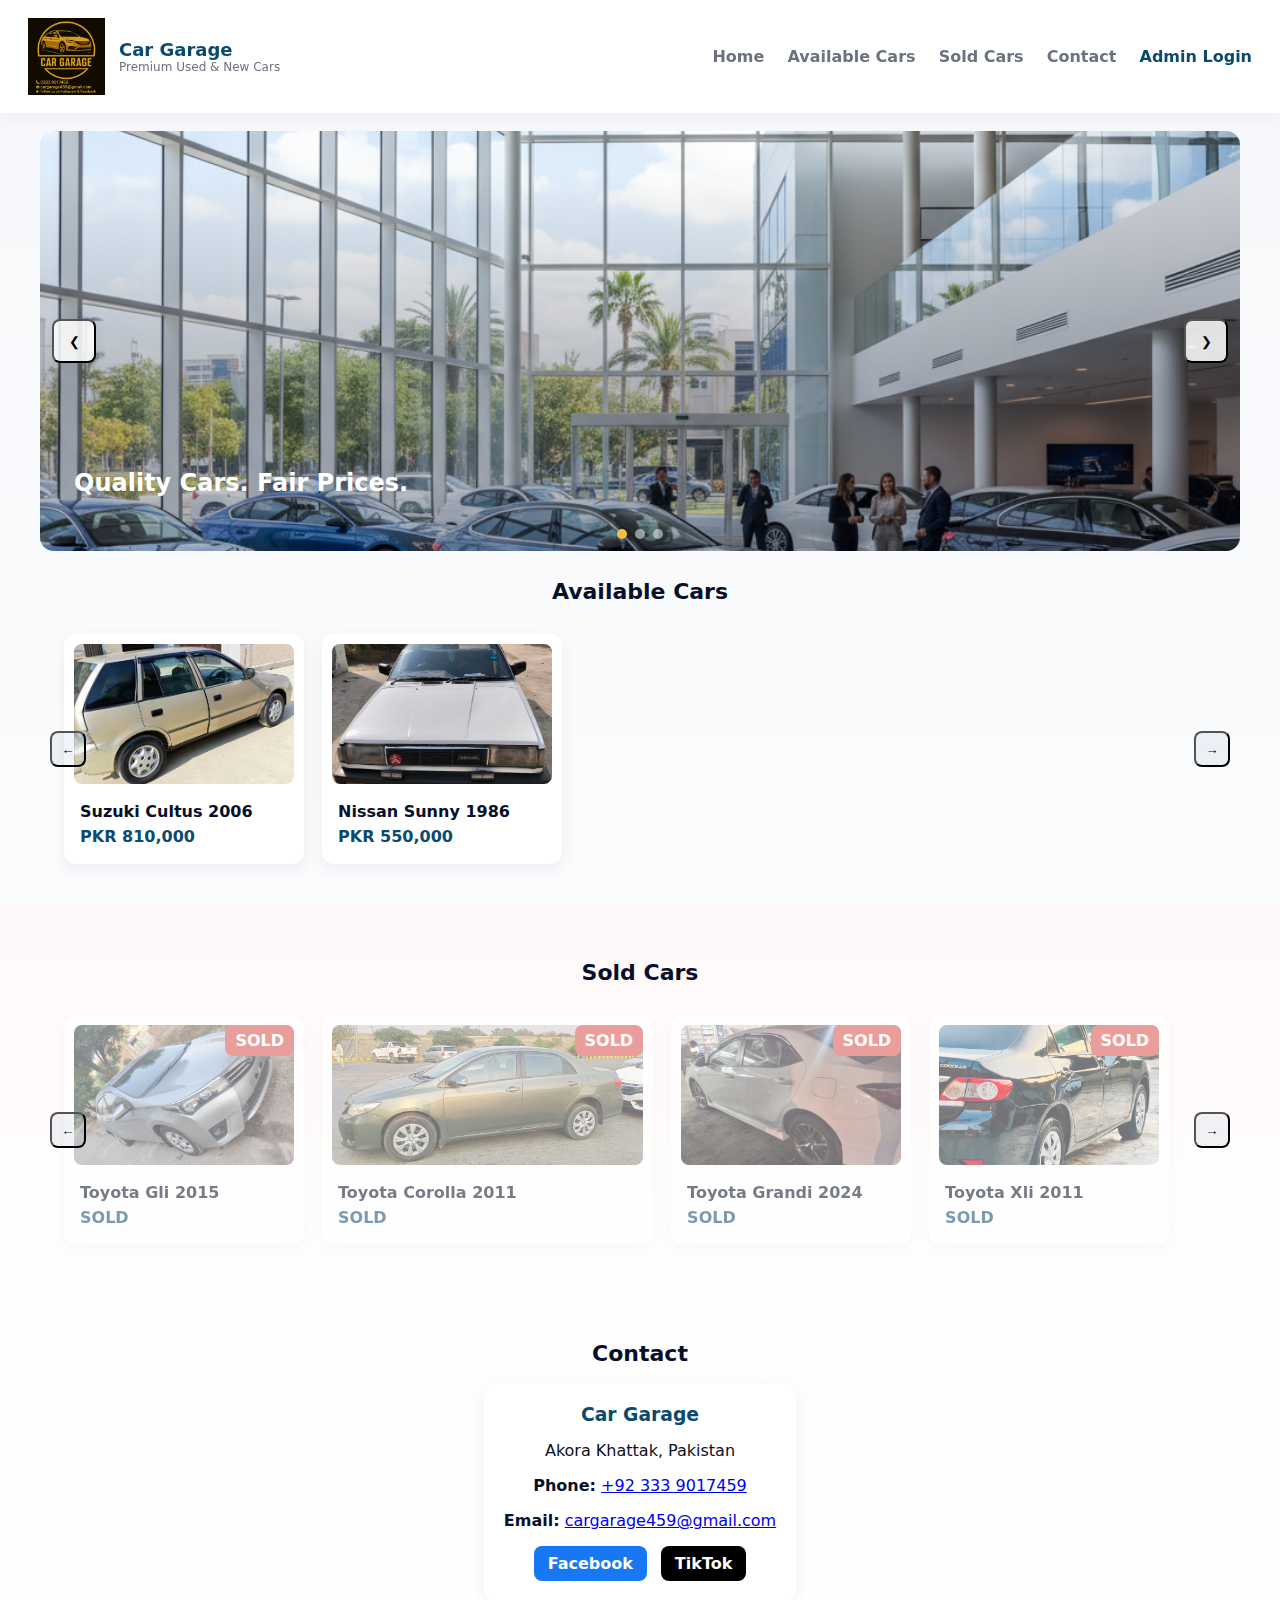
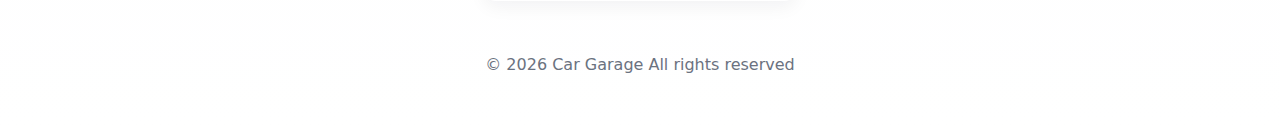
<file: index.html>
<!Doctype html>
<html lang="en">

<head>
    <meta charset="utf-8" />
    <meta name="viewport" content="width=device-width,initial-scale=1" />
    <title>Car Garage — Premium Car Deals</title>
    <style>
        .modal-back {
            position: fixed;
            inset: 0;
            background: rgba(0, 0, 0, 0.55);
            display: none;
            align-items: center;
            justify-content: center;
            z-index: 80
        }
        
        .modal {
            background: var(--card);
            border-radius: 12px;
            max-width: 900px;
            width: 92%;
            display: flex;
            gap: 18px;
            overflow: hidden;
            position: relative;
        }
        /* New styles for Admin/Login Modal */
        
        .login-modal {
            display: none;
            position: fixed;
            inset: 0;
            background: rgba(0, 0, 0, 0.6);
            backdrop-filter: blur(4px);
            justify-content: center;
            align-items: center;
            z-index: 2000;
        }
        
        .login-content {
            background: white;
            padding: 30px;
            width: 90%;
            max-width: 400px;
            /* Increased max-width for better form layout */
            border-radius: 12px;
            text-align: center;
            box-shadow: 0 10px 25px rgba(0, 0, 0, 0.2);
            position: relative;
            /* Added for close button positioning */
        }
        /* Style for the close button 'x' */
        
        .login-content .close {
            position: absolute;
            right: 15px;
            top: 10px;
            color: #aaa;
            font-size: 28px;
            font-weight: bold;
            cursor: pointer;
        }
        
        .login-content .close:hover,
        .login-content .close:focus {
            color: #333;
            text-decoration: none;
        }
        
        .login-content input[type="text"],
        .login-content input[type="password"] {
            width: 100%;
            padding: 10px;
            margin: 10px 0 20px 0;
            border: 1px solid #ccc;
            border-radius: 8px;
            box-sizing: border-box;
        }
        /* Styling for file inputs */
        
        .login-content input[type="file"] {
            display: block;
            width: 100%;
            padding: 8px;
            margin: 5px 0 10px 0;
            border: 1px solid #ddd;
            border-radius: 8px;
            box-sizing: border-box;
            background: #f9f9f9;
        }
        
        .login-content textarea {
            width: 100%;
            padding: 10px;
            margin: 10px 0;
            border: 1px solid #ccc;
            border-radius: 8px;
            box-sizing: border-box;
        }
        
        .login-content label {
            display: block;
            margin-top: 10px;
            font-weight: 600;
            font-size: 14px;
            color: var(--accent);
            text-align: left;
        }
        
        .login-content button {
            background: var(--accent);
            color: white;
            border: none;
            padding: 10px 20px;
            border-radius: 8px;
            cursor: pointer;
            font-weight: 700;
            transition: background 0.2s;
        }
        
        .login-content button:hover {
            background: #093c5c;
        }
        
        .editor-actions {
            margin-top: 10px;
            display: flex;
            justify-content: center;
            gap: 10px;
        }
        
        .editor-actions .btn {
            padding: 8px 12px;
            font-size: 14px;
            margin-top: 0;
        }
        
        .car-card.editor-mode {
            position: relative;
        }
        
        .car-card .sold-btn {
            position: absolute;
            top: 10px;
            left: 10px;
            background: #d9534f;
            color: white;
            padding: 6px 10px;
            border-radius: 8px;
            font-weight: 700;
            cursor: pointer;
            z-index: 5;
            transition: background 0.2s;
            pointer-events: auto;
            /* Allow clicks */
        }
        
        .car-card .sold-btn:hover {
            background: #c9302c;
        }
        /* Editor Modal Actions (Delete/Edit) */
        
        .modal-editor-actions {
            margin-top: 20px;
            padding-top: 15px;
            border-top: 1px solid #eee;
            display: flex;
            justify-content: space-between;
            gap: 10px;
        }
        
        .modal-editor-actions .btn-danger {
            background: #d9534f;
        }
        
        .modal-editor-actions .btn-danger:hover {
            background: #c9302c;
        }
        /* End New styles for Admin/Login Modal */
        /* Existing Styles... (rest of your CSS) */
        
         :root {
            --accent: #0b4a6f;
            --accent-2: #f5c041;
            --bg: #f6f8fb;
            --card: #ffffff;
            --muted: #6b7280;
            --radius: 12px;
            --glass: rgba(11, 74, 111, 0.06);
            font-family: Inter, system-ui, -apple-system, "Segoe UI", Roboto, "Helvetica Neue", Arial;
        }
        
        * {
            box-sizing: border-box
        }
        
        body {
            margin: 0;
            background: linear-gradient(180deg, #f6f8fb 0%, #ffffff 100%);
            color: #07102a;
            -webkit-font-smoothing: antialiased;
            -moz-osx-smoothing: grayscale
        }
        
        header {
            display: flex;
            align-items: center;
            justify-content: space-between;
            padding: 18px 28px;
            background: var(--card);
            box-shadow: 0 6px 18px rgba(9, 20, 34, 0.04);
            position: sticky;
            top: 0;
            z-index: 50
        }
        
        .brand {
            display: flex;
            align-items: center;
            gap: 14px
        }
        
        .logo {
            width: 52px;
            height: 52px;
            border-radius: 10px;
            background: linear-gradient(135deg, var(--accent), #163b5a);
            display: flex;
            align-items: center;
            justify-content: center;
            color: white;
            font-weight: 700;
            font-size: 18px
        }
        
        header h1 {
            margin: 0;
            font-size: 18px;
            color: var(--accent)
        }
        
        nav a {
            margin-left: 18px;
            text-decoration: none;
            color: var(--muted);
            font-weight: 600
        }
        
        nav a:hover {
            color: var(--accent)
        }
        
        .slider-wrap {
            position: relative;
            overflow: hidden;
            max-height: 420px;
            border-radius: 14px;
            margin: 18px auto;
            max-width: 1200px
        }
        
        .slides {
            display: flex;
            transition: transform .7s ease;
            height: 420px
        }
        
        .slide {
            min-width: 100%;
            height: 420px;
            position: relative
        }
        
        .slide img {
            width: 100%;
            height: 100%;
            object-fit: cover;
            display: block
        }
        
        .slide-overlay {
            position: absolute;
            left: 0;
            top: 0;
            width: 100%;
            height: 100%;
            background: linear-gradient(180deg, rgba(2, 6, 23, 0.0) 10%, rgba(2, 6, 23, 0.25) 60%);
            display: flex;
            flex-direction: column;
            justify-content: flex-end;
            padding: 34px;
            color: white
        }
        
        .slider-controls {
            position: absolute;
            left: 50%;
            transform: translateX(-50%);
            bottom: 12px;
            display: flex;
            gap: 8px
        }
        
        .dot {
            width: 10px;
            height: 10px;
            border-radius: 50%;
            background: rgba(255, 255, 255, 0.5);
            cursor: pointer
        }
        
        .dot.active {
            background: var(--accent-2);
            box-shadow: 0 2px 8px rgba(0, 0, 0, 0.2)
        }
        
        .arrow {
            position: absolute;
            top: 50%;
            transform: translateY(-50%);
            width: 44px;
            height: 44px;
            border-radius: 8px;
            background: rgba(255, 255, 255, 0.85);
            display: flex;
            align-items: center;
            justify-content: center;
            cursor: pointer;
            box-shadow: 0 4px 14px rgba(9, 20, 34, 0.08)
        }
        
        .arrow.left {
            left: 12px
        }
        
        .arrow.right {
            right: 12px
        }
        
        .arrow svg {
            width: 20px;
            height: 20px;
            color: var(--accent)
        }
        
        .container {
            max-width: 1200px;
            margin: 28px auto;
            padding: 0 18px
        }
        
        h2.section-title {
            font-size: 22px;
            color: #07102a;
            margin: 8px 0 18px;
            text-align: center
        }
        
        .row-wrap {
            position: relative
        }
        
        .car-row {
            display: flex;
            gap: 18px;
            overflow-x: auto;
            padding: 12px 6px;
            scroll-behavior: smooth
        }
        
        .car-card {
            min-width: 240px;
            background: var(--card);
            border-radius: 12px;
            box-shadow: 0 6px 18px rgba(11, 20, 34, 0.06);
            flex-shrink: 0;
            padding: 10px;
            cursor: pointer;
            transition: transform .18s
        }
        
        .car-card:hover {
            transform: translateY(-6px)
        }
        
        .car-card img {
            width: 100%;
            height: 140px;
            object-fit: cover;
            border-radius: 8px
        }
        
        .car-card .meta {
            padding: 8px 6px
        }
        
        .car-card .name {
            font-weight: 700;
            color: #07102a;
            margin: 6px 0
        }
        
        .car-card .price {
            color: var(--accent);
            font-weight: 800
        }
        
        .scroll-btn {
            position: absolute;
            top: 50%;
            transform: translateY(-50%);
            width: 36px;
            height: 36px;
            border-radius: 8px;
            background: var(--glass);
            display: flex;
            align-items: center;
            justify-content: center;
            cursor: pointer;
            z-index: 20
        }
        
        .scroll-btn.left {
            left: -8px
        }
        
        .scroll-btn.right {
            right: -8px
        }
        
        .sold {
            opacity: 0.55;
            position: relative
        }
        
        .sold::after {
            content: "SOLD";
            position: absolute;
            top: 10px;
            right: 10px;
            background: #d9534f;
            color: white;
            padding: 6px 10px;
            border-radius: 8px;
            font-weight: 700;
            opacity: 1;
            /* Ensure text is visible */
        }
        
        .modal .left {
            flex: 1;
            position: relative;
        }
        /* Gallery inside modal */
        
        .gallery {
            position: relative;
            width: 100%;
            height: 100%;
            overflow: hidden;
        }
        
        .gallery img {
            width: 100%;
            height: 100%;
            object-fit: cover;
            display: none;
        }
        
        .gallery img.active {
            display: block;
        }
        
        .g-arrow {
            position: absolute;
            top: 50%;
            transform: translateY(-50%);
            background: rgba(255, 255, 255, 0.8);
            border: none;
            font-size: 22px;
            cursor: pointer;
            padding: 6px 10px;
            border-radius: 6px;
            z-index: 10;
        }
        
        .g-arrow.left {
            left: 8px;
        }
        
        .g-arrow.right {
            right: 8px;
        }
        
        .modal .right {
            flex: 1;
            padding: 22px
        }
        
        .modal .right h3 {
            margin: 0 0 8px
        }
        
        .modal .specs {
            color: var(--muted);
            line-height: 1.6
        }
        
        .btn {
            display: inline-block;
            padding: 10px 14px;
            border-radius: 10px;
            background: var(--accent);
            color: white;
            text-decoration: none;
            font-weight: 700;
            margin-top: 12px;
            cursor: pointer;
        }
        
        .btn.wh {
            background: #25D366;
            color: white
        }
        
        .btn.wh:hover,
        .btn:hover {
            opacity: 0.9;
        }
        
        .btn.wh:active,
        .btn:active {
            opacity: 0.7;
        }
        
        .btn.wh {
            background: #25D366;
            color: white
        }
        
        .close-x {
            position: absolute;
            right: 12px;
            top: 8px;
            background: transparent;
            border: none;
            font-size: 20px;
            cursor: pointer;
            color: #333
        }
        
        footer {
            padding: 26px;
            text-align: center;
            color: var(--muted);
            margin-top: 28px
        }
        
        @media (max-width:880px) {
            .modal {
                flex-direction: column
            }
            .slides {
                height: 260px
            }
            .slide {
                height: 260px
            }
            .slider-wrap {
                height: 260px
            }
            .car-card img {
                height: 120px
            }
        }
    </style>
</head>

<body>

    <header>
        <div class="brand">
            <img src="./garage logo.png" alt="logo" width="77" height="77">

            <div>
                <h1>Car Garage</h1>
                <div style="font-size:12px;color:var(--muted)">Premium Used & New Cars</div>
            </div>
        </div>

        <nav>
            <a href="#top-slider">Home</a>
            <a href="#available">Available Cars</a>
            <a href="#sold">Sold Cars</a>
            <a href="#contact">Contact</a>
            <a href="#" id="adminLink" onclick="toggleAdminPanel(event)" style="color:var(--accent); font-weight:700;">Admin Login</a>
        </nav>
    </header>

    <div class="slider-wrap" id="top-slider">
        <div class="slides" id="slides">
            <div class="slide"><img src="./pic1.png" alt="">
                <div class="slide-overlay">
                    <h2>Quality Cars. Fair Prices.</h2>
                </div>
            </div>
            <div class="slide"><img src="./pic 5.png" alt="">
                <div class="slide-overlay">
                    <h2>Drive Home Today</h2>
                </div>
            </div>
            <div class="slide"><img src="./pic2.png" alt="">
                <div class="slide-overlay">
                    <h2>Trade-ins Welcome</h2>
                </div>
            </div>
        </div>
        <button class="arrow left" id="slidePrev" aria-label="previous slide">❮</button>
        <button class="arrow right" id="slideNext" aria-label="next slide">❯</button>
        <div class="slider-controls" id="dots">
            <div class="dot active" data-index="0"></div>
            <div class="dot" data-index="1"></div>
            <div class="dot" data-index="2"></div>
        </div>
    </div>

    <div class="container" id="available">
        <h2 class="section-title">Available Cars</h2>

        <div id="editorActions" class="editor-actions" style="display:none;">
            <a href="#" class="btn" style="background:#5cb85c;" onclick="openAddVehicleModal()">+ Add New Vehicle</a>
        </div>

        <div class="row-wrap">
            <button class="scroll-btn left" onclick="scrollRow('rowAvailable', -300)">&larr;</button>
            <div class="car-row" id="rowAvailable">
            </div>
            <button class="scroll-btn right" onclick="scrollRow('rowAvailable', 300)">&rarr;</button>
        </div>
    </div>

    <div style="background:linear-gradient(180deg,#fff8f9,#fff);padding:28px 0;" id="sold">
        <div class="container">
            <h2 class="section-title">Sold Cars</h2>
            <div class="row-wrap">
                <button class="scroll-btn left" onclick="scrollRow('rowSold', -300)">&larr;</button>
                <div class="car-row" id="rowSold">
                </div>
                <button class="scroll-btn right" onclick="scrollRow('rowSold', 300)">&rarr;</button>
            </div>
        </div>
    </div>

    <div class="container" id="contact">
        <h2 class="section-title">Contact</h2>
        <div style="display:flex; flex-wrap:wrap; gap:20px; justify-content:center; width:100%;">
            <div style="background:var(--card); padding:20px; border-radius:12px; box-shadow:0 6px 18px rgba(11,20,34,0.05); text-align:center; min-width:260px;">
                <h3 style="margin:0; color:var(--accent);">Car Garage</h3>
                <p>Akora Khattak, Pakistan</p>
                <p><strong>Phone:</strong> <a href="tel:+923339017459">+92 333 9017459</a></p>
                <p><strong>Email:</strong> <a href="mailto:cargarage459@gmail.com">cargarage459@gmail.com</a></p>

                <div style="margin-top:14px; display:flex; justify-content:center; gap:14px;">
                    <a href="https://www.facebook.com/share/1A1eVnpDtU/" target="_blank" style="background:#1877F2; color:white; padding:8px 14px; border-radius:8px; text-decoration:none; font-weight:600;">
                        Facebook
                    </a>
                    <a href="https://www.tiktok.com/@caraddicted809" target="_blank" style="background:#000; color:white; padding:8px 14px; border-radius:8px; text-decoration:none; font-weight:600;">
                        TikTok
                    </a>
                </div>
            </div>
        </div>


        <footer>© <span id="year"></span> Car Garage All rights reserved</footer>

        <div class="modal-back" id="modalBack">
            <div class="modal" role="dialog" aria-modal="true">
                <button class="close-x" onclick="closeModal()">✕</button>
                <div class="left">
                    <div id="modalGallery" class="gallery"></div>
                    <button id="galleryPrev" class="g-arrow left">❮</button>
                    <button id="galleryNext" class="g-arrow right">❯</button>
                </div>
                <div class="right" id="modalRight">
                    <h3 id="modalName">Car Name</h3>
                    <div id="modalPrice" style="font-weight:800;color:var(--accent)"></div>
                    <p id="modalDesc" style="color:var(--muted)"></p>
                    <ul id="modalSpecs" style="color:var(--muted)"></ul>
                    <a id="whBtn" class="btn wh" href="#" target="_blank">WhatsApp</a>
                    <a id="callBtn" class="btn" href="#" style="background:var(--accent-2);color:#07102a">Call</a>

                    <div id="modalEditorActions" class="modal-editor-actions" style="display:none;">
                        <div style="font-weight:700; color:var(--muted); font-size:14px;">Editor Options:</div>
                        <a id="editBtn" class="btn" onclick="" style="background:#f0ad4e; color:#07102a; margin-top:0;">Edit Vehicle</a>
                        <a id="deleteBtn" class="btn btn-danger" style="margin-top:0;">Delete Vehicle</a>
                    </div>
                </div>
            </div>
        </div>

        <div class="login-modal" id="loginModal">
            <div class="login-content" style="max-width:350px;">
                <div style="text-align:center; margin-bottom:15px;">
                    <img src="./garage logo.png" alt="logo" width="60" height="60" style="border-radius:10px;">
                </div>
                <span class="close" onclick="document.getElementById('loginModal').style.display='none'">&times;</span>
                <h3 style="color:var(--accent); margin-top:0;">Editor Login</h3>
                <input type="password" id="editorPassword" placeholder="Enter Editor Password">
                <button onclick="checkLogin()">Login</button>
                <p id="loginMessage" style="color:red; font-size:12px;"></p>
            </div>
        </div>

        <div class="login-modal" id="addVehicleModal">
            <div class="login-content" style="max-width:400px; text-align:left;">
                <span class="close" onclick="document.getElementById('addVehicleModal').style.display='none'">&times;</span>
                <h3 style="color:var(--accent); margin-top:0; text-align:center;" id="modalTitle">Add New Vehicle</h3>

                <input type="hidden" id="editCarId" value="">

                <label>Name (e.g., Suzuki Cultus 2006):</label>
                <input type="text" id="addName" placeholder="Car Name">
                <label>Price (e.g., PKR 810,000):</label>
                <input type="text" id="addPrice" placeholder="Price">

                <label>Main Image (Select 1 File - leave blank to keep existing):</label>
                <input type="file" id="addMainImgFile" accept="image/*" onchange="updateFileNameStatus('addMainImgFile', 'mainImgStatus')">
                <p id="mainImgStatus" style="font-size:12px; color:var(--muted); margin-top:-10px; text-align:left;">No file selected.</p>

                <label>Additional Gallery Images (Select Multiple Files - leave blank to keep existing):</label>
                <input type="file" id="addGalleryImgsFiles" multiple accept="image/*" onchange="updateFileNameStatus('addGalleryImgsFiles', 'galleryImgStatus')">
                <p id="galleryImgStatus" style="font-size:12px; color:var(--muted); margin-top:-10px; text-align:left;">
                    No files selected.</p>

                <label>Description:</label>
                <textarea id="addDesc" placeholder="Full Description" rows="3"></textarea>
                <label>Specs (comma separated, e.g., Engine: 1000cc, Condition: Good):</label>
                <input type="text" id="addSpecs" placeholder="Spec 1, Spec 2">

                <button onclick="queueFileProcessing()" style="width:100%; margin-top:20px;" id="submitButton">Add
                    Vehicle</button>
                <p id="uploadMessage" style="color:red; font-size:12px; text-align:center;"></p>
            </div>
        </div>


        <script>
            // --- API BASE URL ---
            const API_BASE = 'http://localhost:3000/api';

            // --- DEFAULT VEHICLE DATA (fallback) ---
            const DEFAULT_CAR_DATA = [
                // NOTE: All 'mainImg' and 'imgs' paths are relative (e.g., './cul11.jpeg') or Base64 strings.
                {
                    id: 1,
                    name: 'Suzuki Cultus 2006',
                    price: 'PKR 810,000',
                    mainImg: './cul11.jpeg',
                    imgs: ['./cul1.jpeg', './cul2.jpeg', './cul3.jpeg', './cul4.jpeg', './cul5.jpeg', './cul6.jpeg', './cul7.jpeg', './cul8.jpeg', './cul9.jpeg', './cul10.jpeg', './cul11.jpeg', './cul12.jpeg', './cul13.jpeg'],
                    desc: 'Genuine interior, accident-free,tires ok,outer Roof Genioun,machanically ok,Registered:Mansehra.',
                    specs: ['Engine: 1000cc', 'Condition: Very Good'],
                    sold: false
                }, {
                    id: 2,
                    name: 'Nissan Sunny 1986',
                    price: 'PKR 550,000',
                    mainImg: './nis8.jpeg',
                    imgs: ['./nis1.jpeg', './nis2.jpeg', './nis3.jpeg', './nis4.jpeg', './nis5.jpeg', './nis6.jpeg', './nis7.jpeg', './nis8.jpeg', './nis9.jpeg', './nis10.jpeg', './nis11.jpeg'],
                    desc: 'Japan Import, ideal city car,Good Condition,Interior genioun,Exterior 70-75% genioun, Mechanically ok.',
                    specs: ['Engine: 1300cc', 'Registered:1994', 'Condition: Excellent, Home Used'],
                    sold: false
                },
                // Pre-Sold Cars
                {
                    id: 3,
                    name: 'Toyota Gli 2015',
                    price: 'SOLD',
                    mainImg: './gli2015.jpg',
                    imgs: ['./gli2015.jpg'],
                    desc: 'Sold vehicle.',
                    specs: [],
                    sold: true
                }, {
                    id: 4,
                    name: 'Toyota Corolla 2011',
                    price: 'SOLD',
                    mainImg: './gli 2011.jpg',
                    imgs: ['./gli 2011.jpg'],
                    desc: 'Sold vehicle.',
                    specs: [],
                    sold: true
                }, {
                    id: 5,
                    name: 'Toyota Grandi 2024',
                    price: 'SOLD',
                    mainImg: './grandi 2024.jpg',
                    imgs: ['./grandi 2024.jpg'],
                    desc: 'Sold vehicle.',
                    specs: [],
                    sold: true
                }, {
                    id: 6,
                    name: 'Toyota Xli 2011',
                    price: 'SOLD',
                    price: 'SOLD',
                    mainImg: './xli2011.jpg',
                    imgs: ['./xli2011.jpg'],
                    desc: 'Sold vehicle.',
                    specs: [],
                    sold: true
                }
            ];

            // Load data from API or use default
            let carData = [];

            async function loadCarData() {
                try {
                    const response = await fetch(`${API_BASE}/cars`);
                    if (!response.ok) throw new Error('Failed to load cars');
                    carData = await response.json();
                    renderCars();
                } catch (error) {
                    console.error('Error loading cars:', error);
                    // Fallback to default data
                    carData = DEFAULT_CAR_DATA;
                    renderCars();
                }
            }

            async function saveCarData() {
                // Note: Individual API calls now handle saving
                // This function is kept for compatibility
                console.log('Data synced with server');
            }

            // Load data on page load
            document.addEventListener('DOMContentLoaded', () => {
                loadCarData();
                updateEditorView();
            });

            // --- ADMIN LOGIC ---
            const EDITOR_PASSWORD = "aitsam123";
            let isEditor = localStorage.getItem('isEditor') === 'true';

            function updateEditorView() {
                const adminLink = document.getElementById('adminLink');
                const editorActions = document.getElementById('editorActions');

                adminLink.innerText = isEditor ? "Logout" : "Admin Login";
                adminLink.style.color = isEditor ? 'red' : 'var(--accent)';

                editorActions.style.display = isEditor ? 'flex' : 'none';

                renderCars();
            }

            function toggleAdminPanel(e) {
                e.preventDefault();
                if (isEditor) {
                    isEditor = false;
                    localStorage.setItem('isEditor', 'false');
                    updateEditorView();
                    alert("Logged out successfully.");
                } else {
                    document.getElementById('loginModal').style.display = 'flex';
                }
            }

            function checkLogin() {
                const passwordInput = document.getElementById('editorPassword');
                const message = document.getElementById('loginMessage');
                if (passwordInput.value === EDITOR_PASSWORD) {
                    isEditor = true;
                    localStorage.setItem('isEditor', 'true');
                    document.getElementById('loginModal').style.display = 'none';
                    passwordInput.value = '';
                    message.innerText = '';
                    updateEditorView();
                    alert("Login successful! Editor mode enabled.");
                } else {
                    message.innerText = "Invalid password. Try again.";
                }
            }

            // --- EDITOR ACTIONS ---

            async function markAsSold(id) {
                if (!isEditor) return alert("Error: You must be logged in as an editor to perform this action.");

                const car = carData.find(c => c.id == id);
                if (!car) return;

                if (confirm(`Are you sure you want to mark ${car.name} as SOLD?`)) {
                    try {
                        const response = await fetch(`${API_BASE}/cars/${id}/sold`, {
                            method: 'PATCH',
                            headers: {
                                'Content-Type': 'application/json'
                            }
                        });

                        if (!response.ok) throw new Error('Failed to mark as sold');

                        // Update local data
                        const carIndex = carData.findIndex(c => c.id == id);
                        carData[carIndex].sold = true;
                        carData[carIndex].price = 'SOLD';

                        renderCars();
                        alert(`${car.name} marked as SOLD!`);
                    } catch (error) {
                        console.error('Error:', error);
                        alert('Failed to mark car as sold. Please try again.');
                    }
                }
            }

            async function deleteVehicle(id, name) {
                if (!isEditor) return;

                if (confirm(`Are you sure you want to permanently DELETE "${name}" from the inventory?`)) {
                    try {
                        const response = await fetch(`${API_BASE}/cars/${id}`, {
                            method: 'DELETE',
                            headers: {
                                'Content-Type': 'application/json'
                            }
                        });

                        if (!response.ok) throw new Error('Failed to delete car');

                        carData = carData.filter(car => car.id !== id);

                        closeModal();
                        renderCars();
                        alert(`Vehicle "${name}" successfully deleted.`);
                    } catch (error) {
                        console.error('Error:', error);
                        alert('Failed to delete car. Please try again.');
                    }
                }
            }

            function openEditModal(id) {
                if (!isEditor) return;

                const car = carData.find(c => c.id == id);
                if (!car) return;

                // Set up the modal for editing
                document.getElementById('modalTitle').innerText = `Edit Vehicle: ${car.name}`;
                document.getElementById('submitButton').innerText = 'Save Changes';
                document.getElementById('submitButton').style.background = '#f0ad4e';
                document.getElementById('editCarId').value = id;

                document.getElementById('addName').value = car.name || '';
                document.getElementById('addPrice').value = car.price || '';
                document.getElementById('addDesc').value = car.desc || '';
                document.getElementById('addSpecs').value = (car.specs || []).join(', ');

                document.getElementById('addMainImgFile').value = '';
                document.getElementById('addGalleryImgsFiles').value = '';

                const isBase64 = car.mainImg.startsWith('data:');
                const currentImgCount = car.imgs ? car.imgs.length : 0;

                if (isBase64 && currentImgCount > 0) {
                    document.getElementById('mainImgStatus').innerText = `Current: Image loaded. Select a new file to replace.`;
                    document.getElementById('galleryImgStatus').innerText = `Current: ${currentImgCount} total images. Select new files to replace all.`;
                } else {
                    document.getElementById('mainImgStatus').innerText = `Current: Using local image file. Select a new file to replace.`;
                    document.getElementById('galleryImgStatus').innerText = `Current: Using local image files. Select new files to replace all.`;
                }

                document.getElementById('mainImgStatus').style.color = 'blue';
                document.getElementById('galleryImgStatus').style.color = 'blue';

                document.getElementById('addVehicleModal').style.display = 'flex';
                document.getElementById('uploadMessage').innerText = '';
            }

            // --- FILE UPLOAD AND BASE64 CONVERSION ---

            function updateFileNameStatus(inputId, statusId) {
                const input = document.getElementById(inputId);
                const status = document.getElementById(statusId);
                if (input.files.length > 0) {
                    if (input.multiple) {
                        status.innerText = `${input.files.length} file(s) selected.`;
                    } else {
                        status.innerText = `File selected: ${input.files[0].name}`;
                    }
                    status.style.color = '#5cb85c';
                } else {
                    if (document.getElementById('editCarId').value === '') {
                        status.innerText = input.multiple ? 'No files selected.' : 'No file selected.';
                        status.style.color = 'var(--muted)';
                    }
                }
            }

            function readFileAsBase64(file) {
                return new Promise((resolve, reject) => {
                    const reader = new FileReader();
                    reader.onload = () => resolve(reader.result);
                    reader.onerror = reject;
                    reader.readAsDataURL(file);
                });
            }

            async function queueFileProcessing() {
                if (!isEditor) return;

                const carId = document.getElementById('editCarId').value;
                const isEditing = carId !== '';
                let existingCar = null;

                if (isEditing) {
                    existingCar = carData.find(car => car.id == carId);
                    if (!existingCar) {
                        document.getElementById('uploadMessage').innerText = "Error: Car ID not found for editing.";
                        return;
                    }
                }

                const name = document.getElementById('addName').value;
                const price = document.getElementById('addPrice').value;
                const mainImgInput = document.getElementById('addMainImgFile');
                const galleryImgsInput = document.getElementById('addGalleryImgsFiles');
                const desc = document.getElementById('addDesc').value;
                const specsStr = document.getElementById('addSpecs').value;
                const uploadMessage = document.getElementById('uploadMessage');

                uploadMessage.innerText = '';

                if (!name || !price) {
                    uploadMessage.innerText = "Please fill in Name and Price.";
                    return;
                }

                // --- IMAGE PROCESSING LOGIC ---
                let mainImgBase64 = isEditing ? existingCar.mainImg : null;
                let finalImgs = isEditing ? existingCar.imgs : [];

                // 1. Handle Main Image Upload
                if (mainImgInput.files.length > 0) {
                    uploadMessage.style.color = 'orange';
                    uploadMessage.innerText = isEditing ? "Processing new main image..." : "Processing images...";
                    // New main image selected: process it
                    mainImgBase64 = await readFileAsBase64(mainImgInput.files[0]);
                    finalImgs = [mainImgBase64]; // Start gallery with the new main image (gallery images might follow)
                }

                // If in ADD mode, and no file selected, throw error
                if (!isEditing && mainImgInput.files.length === 0) {
                    uploadMessage.innerText = "Please select a Main Image for a new vehicle.";
                    return;
                }

                // 2. Handle Additional Gallery Images Upload
                if (galleryImgsInput.files.length > 0) {
                    uploadMessage.style.color = 'orange';
                    uploadMessage.innerText = "Processing additional gallery images...";
                    const galleryFiles = Array.from(galleryImgsInput.files);
                    const galleryBase64Promises = galleryFiles.map(file => readFileAsBase64(file));
                    const galleryBase64 = await Promise.all(galleryBase64Promises);

                    // If new main image was uploaded, combine it with new gallery images
                    if (mainImgInput.files.length > 0) {
                        finalImgs = [mainImgBase64, ...galleryBase64];
                    } else if (isEditing) {
                        // If editing, and only new gallery images are uploaded (no new main img), replace ALL gallery images but keep the old mainImg.
                        // NOTE: For simplicity, if gallery files are uploaded, we replace ALL secondary images.
                        finalImgs = [existingCar.mainImg, ...galleryBase64];
                        mainImgBase64 = existingCar.mainImg;
                    } else {
                        // This case is unlikely in 'add' mode since we require a main image, but handle it defensively.
                        finalImgs = galleryBase64;
                    }

                } else if (isEditing && mainImgInput.files.length > 0) {
                    // If editing, and new main img uploaded, but NO new gallery images, the new main img is the only item in finalImgs (set in step 1).
                    // We need to re-add the original secondary images if they exist and we didn't upload new gallery images.

                    // We'll trust the original finalImgs array unless a new gallery upload was made.
                    // If ONLY main image changed, we must update the first element of finalImgs but keep the rest.
                    if (existingCar.imgs.length > 1 && finalImgs.length === 1) {
                        // New main image uploaded (finalImgs = [newMainImg]), but no new gallery images.
                        // Preserve old secondary images (indices 1 to end).
                        finalImgs = [mainImgBase64, ...existingCar.imgs.slice(1)];
                    }

                } else if (isEditing && mainImgInput.files.length === 0 && galleryImgsInput.files.length === 0) {
                    // If editing, and no new files selected, keep existing finalImgs array (already set to existingCar.imgs)
                    finalImgs = existingCar.imgs;
                }

                // --- CONSTRUCT/UPDATE CAR OBJECT ---
                const specs = specsStr.split(',').map(s => s.trim()).filter(s => s.length > 0);

                const carPayload = {
                    name,
                    price,
                    mainImg: mainImgBase64,
                    imgs: finalImgs,
                    desc,
                    specs,
                    sold: isEditing ? existingCar.sold : false
                };

                try {
                    let response;
                    if (isEditing) {
                        response = await fetch(`${API_BASE}/cars/${carId}`, {
                            method: 'PUT',
                            headers: {
                                'Content-Type': 'application/json'
                            },
                            body: JSON.stringify(carPayload)
                        });
                        uploadMessage.innerText = `Vehicle "${name}" updated successfully!`;
                    } else {
                        response = await fetch(`${API_BASE}/cars`, {
                            method: 'POST',
                            headers: {
                                'Content-Type': 'application/json'
                            },
                            body: JSON.stringify(carPayload)
                        });
                        uploadMessage.innerText = `Vehicle "${name}" added successfully!`;
                    }

                    if (!response.ok) throw new Error('Failed to save car');

                    const savedCar = await response.json();

                    if (isEditing) {
                        const index = carData.findIndex(c => c.id == carId);
                        carData[index] = savedCar;
                    } else {
                        carData.unshift(savedCar);
                    }

                    document.getElementById('addVehicleModal').style.display = 'none';
                    renderCars();
                    uploadMessage.style.color = '#5cb85c';

                    // Clear inputs
                    document.getElementById('addName').value = '';
                    document.getElementById('addPrice').value = '';
                    document.getElementById('addDesc').value = '';
                    document.getElementById('addSpecs').value = '';
                    document.getElementById('addMainImgFile').value = '';
                    document.getElementById('addGalleryImgsFiles').value = '';
                    document.getElementById('editCarId').value = '';
                    document.getElementById('submitButton').style.background = 'var(--accent)';
                } catch (error) {
                    console.error('Error:', error);
                    uploadMessage.style.color = 'red';
                    uploadMessage.innerText = 'Failed to save car. Please try again.';
                }
            }

            function openAddVehicleModal() {
                if (!isEditor) return;

                // Reset modal for ADD mode
                document.getElementById('modalTitle').innerText = 'Add New Vehicle';
                document.getElementById('submitButton').innerText = 'Add Vehicle';
                document.getElementById('submitButton').style.background = 'var(--accent)';
                document.getElementById('editCarId').value = '';

                // Clear all form inputs
                document.getElementById('addName').value = '';
                document.getElementById('addPrice').value = '';
                document.getElementById('addDesc').value = '';
                document.getElementById('addSpecs').value = '';
                document.getElementById('addMainImgFile').value = '';
                document.getElementById('addGalleryImgsFiles').value = '';
                document.getElementById('uploadMessage').innerText = '';

                // Reset file status displays
                document.getElementById('mainImgStatus').innerText = 'No file selected.';
                document.getElementById('galleryImgStatus').innerText = 'No files selected.';
                document.getElementById('mainImgStatus').style.color = 'var(--muted)';
                document.getElementById('galleryImgStatus').style.color = 'var(--muted)';

                document.getElementById('addVehicleModal').style.display = 'flex';
            }


            // --- CAR RENDERING LOGIC ---
            function createCarCard(car) {
                const card = document.createElement('div');
                card.className = `car-card ${car.sold ? 'sold' : ''} ${isEditor ? 'editor-mode' : ''}`;

                // ALWAYS enable click to open the modal for detail view
                card.onclick = () => openModal(car);

                let soldButton = '';
                if (isEditor && !car.sold) {
                    // Use a dataset attribute to pass the ID to the function
                    soldButton = `<div class="sold-btn" data-car-id="${car.id}">Mark Sold</div>`;
                }

                card.innerHTML = `
                    <img src="${car.mainImg}" alt="${car.name}">
                    <div class="meta">
                        <div class="name">${car.name}</div>
                        <div class="price">${car.price}</div>
                    </div>
                    ${soldButton}
                `;
                return card;
            }

            function renderCars() {
                const availableRow = document.getElementById('rowAvailable');
                const soldRow = document.getElementById('rowSold');
                availableRow.innerHTML = '';
                soldRow.innerHTML = '';

                carData.forEach(car => {
                    const card = createCarCard(car);
                    if (car.sold) {
                        soldRow.appendChild(card);
                    } else {
                        availableRow.appendChild(card);
                    }
                });

                // Add event listeners for the new "Mark Sold" buttons
                document.querySelectorAll('.sold-btn').forEach(button => {
                    button.addEventListener('click', (e) => {
                        e.stopPropagation(); // Prevent modal from opening
                        const carId = button.getAttribute('data-car-id');
                        markAsSold(carId);
                    });
                });
            }

            // --- EXISTING FUNCTIONS (Modal and Slider) ---

            document.getElementById('year').textContent = new Date().getFullYear();

            function scrollRow(id, distance) {
                const el = document.getElementById(id);
                if (!el) return;
                el.scrollBy({
                    left: distance,
                    behavior: 'smooth'
                });
            }

            const modalBack = document.getElementById('modalBack');

            function openModal(data) {
                const gallery = document.getElementById('modalGallery');
                gallery.innerHTML = '';

                // Use the 'imgs' array for the gallery. It contains Base64 strings or file paths.
                const imgsArray = Array.isArray(data.imgs) && data.imgs.length > 0 ? data.imgs : [data.mainImg];

                imgsArray.forEach((src, i) => {
                    const img = document.createElement('img');
                    img.src = src; // Works for both Base64 and file paths
                    if (i === 0) img.classList.add('active');
                    gallery.appendChild(img);
                });


                document.getElementById('modalName').innerText = data.name;
                document.getElementById('modalPrice').innerText = data.price;
                document.getElementById('modalDesc').innerText = data.desc || '';

                const specsList = document.getElementById('modalSpecs');
                specsList.innerHTML = '';
                if (Array.isArray(data.specs)) {
                    data.specs.forEach(s => {
                        const li = document.createElement('li');
                        li.innerText = s;
                        specsList.appendChild(li);
                    });
                }

                // Contact buttons visibility and links
                const whBtn = document.getElementById('whBtn');
                const callBtn = document.getElementById('callBtn');
                const phone = '+923339017459';

                if (data.sold) {
                    // Hide contact buttons for sold cars
                    whBtn.style.display = 'none';
                    callBtn.style.display = 'none';
                } else {
                    // Show contact buttons for available cars
                    whBtn.style.display = 'inline-block';
                    callBtn.style.display = 'inline-block';
                    whBtn.href = `https://api.whatsapp.com/send?phone=${phone}&text=I'm%20interested%20in%20${encodeURIComponent(data.name)}`;
                    callBtn.href = `tel:${phone}`;
                }


                // EDITOR ACTIONS SETUP
                const editorActionsDiv = document.getElementById('modalEditorActions');
                if (isEditor) {
                    editorActionsDiv.style.display = 'flex';
                    // Set up Delete button click handler
                    document.getElementById('deleteBtn').onclick = () => deleteVehicle(data.id, data.name);
                    // Set up Edit button click handler (NEW)
                    document.getElementById('editBtn').onclick = () => {
                        closeModal(); // Close detail modal first
                        openEditModal(data.id); // Open the Edit form
                    };

                } else {
                    editorActionsDiv.style.display = 'none';
                }

                modalBack.style.display = 'flex';

                let current = 0;
                const imgs = gallery.querySelectorAll('img');
                const prevBtn = document.getElementById('galleryPrev');
                const nextBtn = document.getElementById('galleryNext');

                // Show/hide gallery buttons if only one image
                prevBtn.style.display = imgs.length > 1 ? 'block' : 'none';
                nextBtn.style.display = imgs.length > 1 ? 'block' : 'none';

                function show(i) {
                    imgs[current].classList.remove('active');
                    current = (i + imgs.length) % imgs.length;
                    imgs[current].classList.add('active');
                }

                prevBtn.onclick = () => show(current - 1);
                nextBtn.onclick = () => show(current + 1);
            }

            function closeModal() {
                modalBack.style.display = 'none';
            }

            modalBack.addEventListener('click', function(e) {
                if (e.target === modalBack) closeModal();
            });

            document.addEventListener('DOMContentLoaded', () => {
                // Initial render and view update
                updateEditorView();
            });


            // === SLIDER LOGIC ===
            const slides = document.querySelectorAll(".slide");
            const dots = document.querySelectorAll(".dot");
            const slideNextBtn = document.getElementById("slideNext");
            const slidePrevBtn = document.getElementById("slidePrev");
            const slidesContainer = document.getElementById("slides");

            let currentSlide = 0;
            const totalSlides = slides.length;

            function showSlide(index) {
                currentSlide = (index + totalSlides) % totalSlides;
                slidesContainer.style.transform = `translateX(-${currentSlide * 100}%)`;

                dots.forEach((dot, i) => {
                    dot.classList.toggle("active", i === currentSlide);
                });
            }

            // Manual navigation
            slideNextBtn.addEventListener("click", () => showSlide(currentSlide + 1));
            slidePrevBtn.addEventListener("click", () => showSlide(currentSlide - 1));

            // Dots navigation
            dots.forEach((dot, i) => {
                dot.addEventListener("click", () => showSlide(i));
            });

            // Automatic sliding every 2 seconds
            setInterval(() => {
                showSlide(currentSlide + 1);
            }, 2000);
        </script>
</body>

</html>
</file>
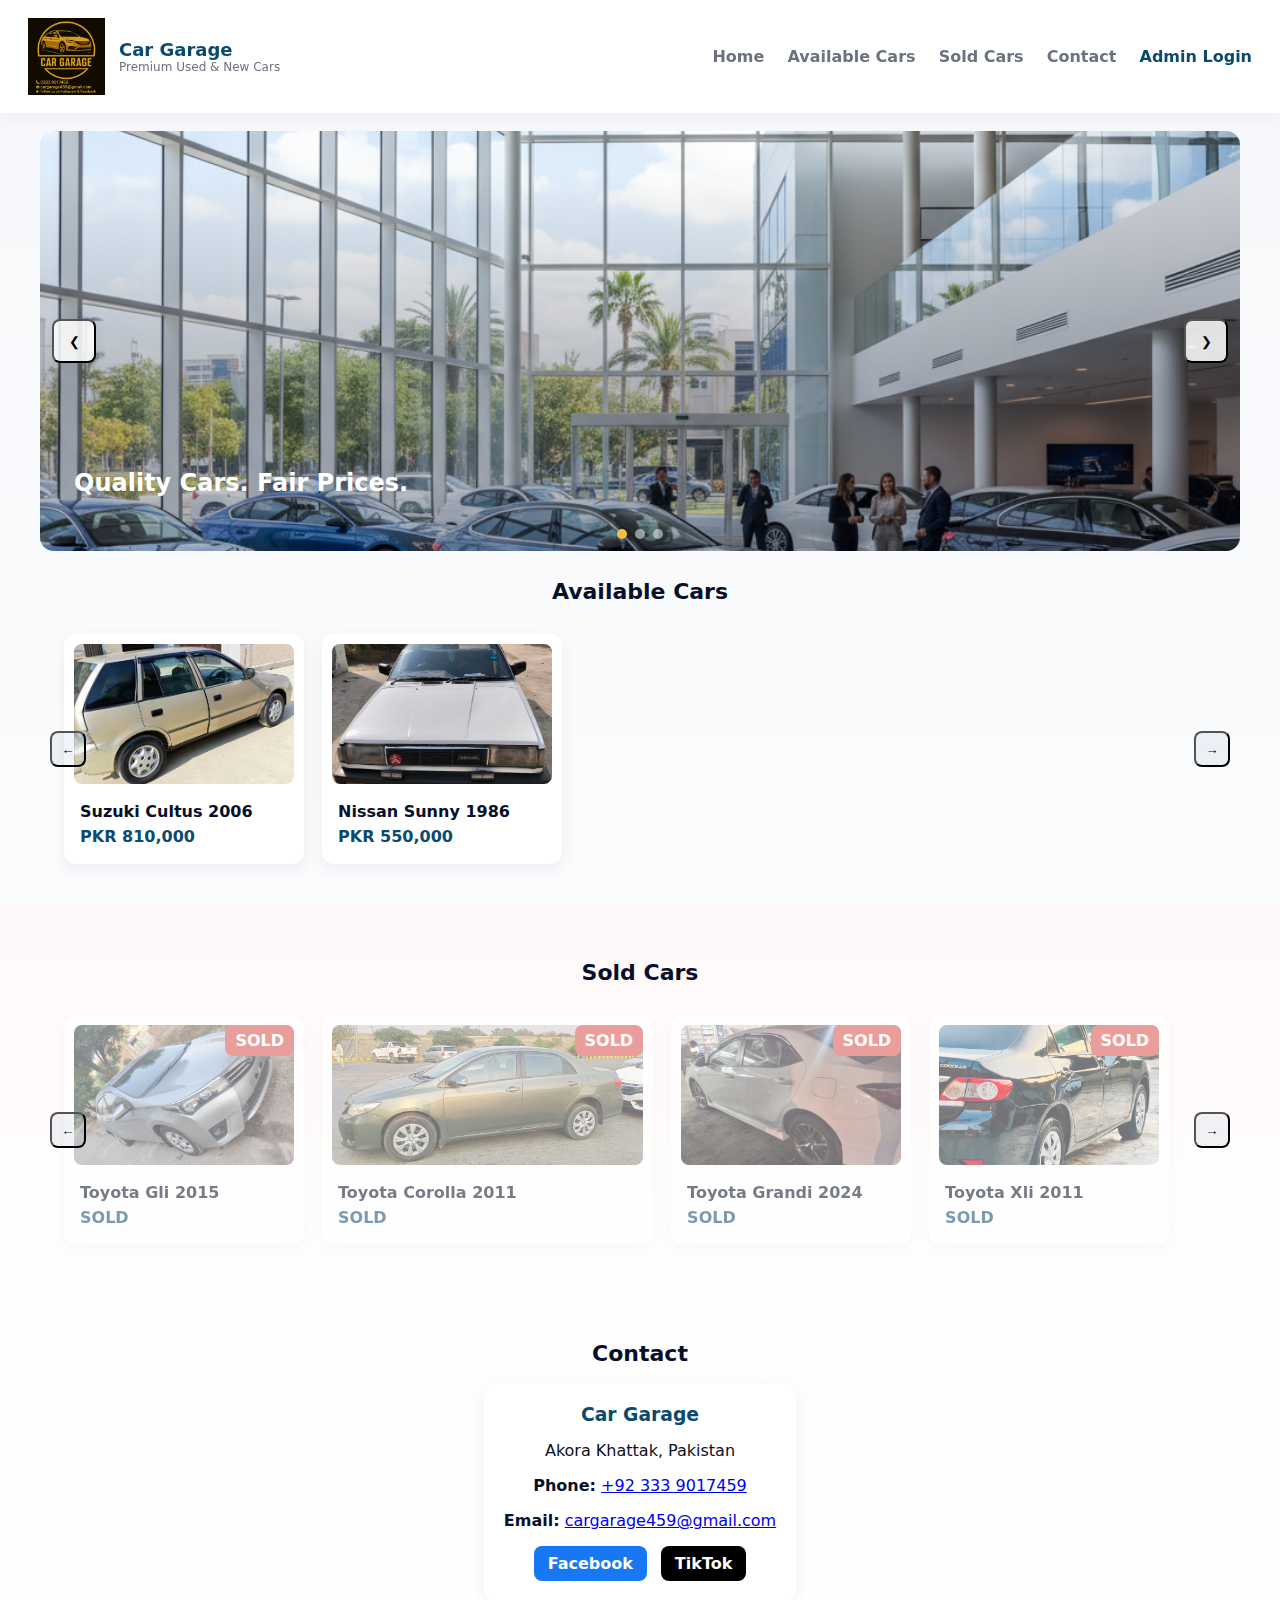
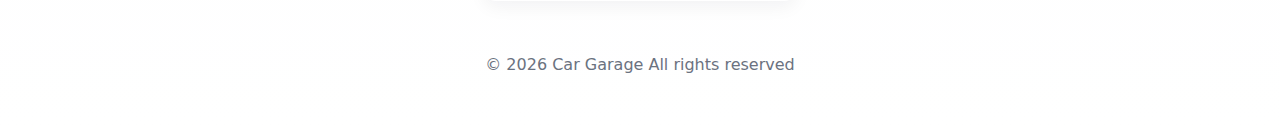
<file: car.html>
<!Doctype html>
<html lang="en">

<head>
    <meta charset="utf-8" />
    <meta name="viewport" content="width=device-width,initial-scale=1" />
    <title>Car Garage — Premium Car Deals</title>
    <style>
        .modal-back {
            position: fixed;
            inset: 0;
            background: rgba(0, 0, 0, 0.55);
            display: none;
            align-items: center;
            justify-content: center;
            z-index: 80
        }
        
        .modal {
            background: var(--card);
            border-radius: 12px;
            max-width: 900px;
            width: 92%;
            display: flex;
            gap: 18px;
            overflow: hidden;
            position: relative;
        }
        /* New styles for Admin/Login Modal */
        
        .login-modal {
            display: none;
            position: fixed;
            inset: 0;
            background: rgba(0, 0, 0, 0.6);
            backdrop-filter: blur(4px);
            justify-content: center;
            align-items: center;
            z-index: 2000;
        }
        
        .login-content {
            background: white;
            padding: 30px;
            width: 90%;
            max-width: 400px;
            /* Increased max-width for better form layout */
            border-radius: 12px;
            text-align: center;
            box-shadow: 0 10px 25px rgba(0, 0, 0, 0.2);
            position: relative;
            /* Added for close button positioning */
        }
        /* Style for the close button 'x' */
        
        .login-content .close {
            position: absolute;
            right: 15px;
            top: 10px;
            color: #aaa;
            font-size: 28px;
            font-weight: bold;
            cursor: pointer;
        }
        
        .login-content .close:hover,
        .login-content .close:focus {
            color: #333;
            text-decoration: none;
        }
        
        .login-content input[type="text"],
        .login-content input[type="password"] {
            width: 100%;
            padding: 10px;
            margin: 10px 0 20px 0;
            border: 1px solid #ccc;
            border-radius: 8px;
            box-sizing: border-box;
        }
        /* Styling for file inputs */
        
        .login-content input[type="file"] {
            display: block;
            width: 100%;
            padding: 8px;
            margin: 5px 0 10px 0;
            border: 1px solid #ddd;
            border-radius: 8px;
            box-sizing: border-box;
            background: #f9f9f9;
        }
        
        .login-content textarea {
            width: 100%;
            padding: 10px;
            margin: 10px 0;
            border: 1px solid #ccc;
            border-radius: 8px;
            box-sizing: border-box;
        }
        
        .login-content label {
            display: block;
            margin-top: 10px;
            font-weight: 600;
            font-size: 14px;
            color: var(--accent);
            text-align: left;
        }
        
        .login-content button {
            background: var(--accent);
            color: white;
            border: none;
            padding: 10px 20px;
            border-radius: 8px;
            cursor: pointer;
            font-weight: 700;
            transition: background 0.2s;
        }
        
        .login-content button:hover {
            background: #093c5c;
        }
        
        .editor-actions {
            margin-top: 10px;
            display: flex;
            justify-content: center;
            gap: 10px;
        }
        
        .editor-actions .btn {
            padding: 8px 12px;
            font-size: 14px;
            margin-top: 0;
        }
        
        .car-card.editor-mode {
            position: relative;
        }
        
        .car-card .sold-btn {
            position: absolute;
            top: 10px;
            left: 10px;
            background: #d9534f;
            color: white;
            padding: 6px 10px;
            border-radius: 8px;
            font-weight: 700;
            cursor: pointer;
            z-index: 5;
            transition: background 0.2s;
            pointer-events: auto;
            /* Allow clicks */
        }
        
        .car-card .sold-btn:hover {
            background: #c9302c;
        }
        /* Editor Modal Actions (Delete/Edit) */
        
        .modal-editor-actions {
            margin-top: 20px;
            padding-top: 15px;
            border-top: 1px solid #eee;
            display: flex;
            justify-content: space-between;
            gap: 10px;
        }
        
        .modal-editor-actions .btn-danger {
            background: #d9534f;
        }
        
        .modal-editor-actions .btn-danger:hover {
            background: #c9302c;
        }
        /* End New styles for Admin/Login Modal */
        /* Existing Styles... (rest of your CSS) */
        
         :root {
            --accent: #0b4a6f;
            --accent-2: #f5c041;
            --bg: #f6f8fb;
            --card: #ffffff;
            --muted: #6b7280;
            --radius: 12px;
            --glass: rgba(11, 74, 111, 0.06);
            font-family: Inter, system-ui, -apple-system, "Segoe UI", Roboto, "Helvetica Neue", Arial;
        }
        
        * {
            box-sizing: border-box
        }
        
        body {
            margin: 0;
            background: linear-gradient(180deg, #f6f8fb 0%, #ffffff 100%);
            color: #07102a;
            -webkit-font-smoothing: antialiased;
            -moz-osx-smoothing: grayscale
        }
        
        header {
            display: flex;
            align-items: center;
            justify-content: space-between;
            padding: 18px 28px;
            background: var(--card);
            box-shadow: 0 6px 18px rgba(9, 20, 34, 0.04);
            position: sticky;
            top: 0;
            z-index: 50
        }
        
        .brand {
            display: flex;
            align-items: center;
            gap: 14px
        }
        
        .logo {
            width: 52px;
            height: 52px;
            border-radius: 10px;
            background: linear-gradient(135deg, var(--accent), #163b5a);
            display: flex;
            align-items: center;
            justify-content: center;
            color: white;
            font-weight: 700;
            font-size: 18px
        }
        
        header h1 {
            margin: 0;
            font-size: 18px;
            color: var(--accent)
        }
        
        nav a {
            margin-left: 18px;
            text-decoration: none;
            color: var(--muted);
            font-weight: 600
        }
        
        nav a:hover {
            color: var(--accent)
        }
        
        .slider-wrap {
            position: relative;
            overflow: hidden;
            max-height: 420px;
            border-radius: 14px;
            margin: 18px auto;
            max-width: 1200px
        }
        
        .slides {
            display: flex;
            transition: transform .7s ease;
            height: 420px
        }
        
        .slide {
            min-width: 100%;
            height: 420px;
            position: relative
        }
        
        .slide img {
            width: 100%;
            height: 100%;
            object-fit: cover;
            display: block
        }
        
        .slide-overlay {
            position: absolute;
            left: 0;
            top: 0;
            width: 100%;
            height: 100%;
            background: linear-gradient(180deg, rgba(2, 6, 23, 0.0) 10%, rgba(2, 6, 23, 0.25) 60%);
            display: flex;
            flex-direction: column;
            justify-content: flex-end;
            padding: 34px;
            color: white
        }
        
        .slider-controls {
            position: absolute;
            left: 50%;
            transform: translateX(-50%);
            bottom: 12px;
            display: flex;
            gap: 8px
        }
        
        .dot {
            width: 10px;
            height: 10px;
            border-radius: 50%;
            background: rgba(255, 255, 255, 0.5);
            cursor: pointer
        }
        
        .dot.active {
            background: var(--accent-2);
            box-shadow: 0 2px 8px rgba(0, 0, 0, 0.2)
        }
        
        .arrow {
            position: absolute;
            top: 50%;
            transform: translateY(-50%);
            width: 44px;
            height: 44px;
            border-radius: 8px;
            background: rgba(255, 255, 255, 0.85);
            display: flex;
            align-items: center;
            justify-content: center;
            cursor: pointer;
            box-shadow: 0 4px 14px rgba(9, 20, 34, 0.08)
        }
        
        .arrow.left {
            left: 12px
        }
        
        .arrow.right {
            right: 12px
        }
        
        .arrow svg {
            width: 20px;
            height: 20px;
            color: var(--accent)
        }
        
        .container {
            max-width: 1200px;
            margin: 28px auto;
            padding: 0 18px
        }
        
        h2.section-title {
            font-size: 22px;
            color: #07102a;
            margin: 8px 0 18px;
            text-align: center
        }
        
        .row-wrap {
            position: relative
        }
        
        .car-row {
            display: flex;
            gap: 18px;
            overflow-x: auto;
            padding: 12px 6px;
            scroll-behavior: smooth
        }
        
        .car-card {
            min-width: 240px;
            background: var(--card);
            border-radius: 12px;
            box-shadow: 0 6px 18px rgba(11, 20, 34, 0.06);
            flex-shrink: 0;
            padding: 10px;
            cursor: pointer;
            transition: transform .18s
        }
        
        .car-card:hover {
            transform: translateY(-6px)
        }
        
        .car-card img {
            width: 100%;
            height: 140px;
            object-fit: cover;
            border-radius: 8px
        }
        
        .car-card .meta {
            padding: 8px 6px
        }
        
        .car-card .name {
            font-weight: 700;
            color: #07102a;
            margin: 6px 0
        }
        
        .car-card .price {
            color: var(--accent);
            font-weight: 800
        }
        
        .scroll-btn {
            position: absolute;
            top: 50%;
            transform: translateY(-50%);
            width: 36px;
            height: 36px;
            border-radius: 8px;
            background: var(--glass);
            display: flex;
            align-items: center;
            justify-content: center;
            cursor: pointer;
            z-index: 20
        }
        
        .scroll-btn.left {
            left: -8px
        }
        
        .scroll-btn.right {
            right: -8px
        }
        
        .sold {
            opacity: 0.55;
            position: relative
        }
        
        .sold::after {
            content: "SOLD";
            position: absolute;
            top: 10px;
            right: 10px;
            background: #d9534f;
            color: white;
            padding: 6px 10px;
            border-radius: 8px;
            font-weight: 700;
            opacity: 1;
            /* Ensure text is visible */
        }
        
        .modal .left {
            flex: 1;
            position: relative;
        }
        /* Gallery inside modal */
        
        .gallery {
            position: relative;
            width: 100%;
            height: 100%;
            overflow: hidden;
        }
        
        .gallery img {
            width: 100%;
            height: 100%;
            object-fit: cover;
            display: none;
        }
        
        .gallery img.active {
            display: block;
        }
        
        .g-arrow {
            position: absolute;
            top: 50%;
            transform: translateY(-50%);
            background: rgba(255, 255, 255, 0.8);
            border: none;
            font-size: 22px;
            cursor: pointer;
            padding: 6px 10px;
            border-radius: 6px;
            z-index: 10;
        }
        
        .g-arrow.left {
            left: 8px;
        }
        
        .g-arrow.right {
            right: 8px;
        }
        
        .modal .right {
            flex: 1;
            padding: 22px
        }
        
        .modal .right h3 {
            margin: 0 0 8px
        }
        
        .modal .specs {
            color: var(--muted);
            line-height: 1.6
        }
        
        .btn {
            display: inline-block;
            padding: 10px 14px;
            border-radius: 10px;
            background: var(--accent);
            color: white;
            text-decoration: none;
            font-weight: 700;
            margin-top: 12px;
            cursor: pointer;
        }
        
        .btn.wh {
            background: #25D366;
            color: white
        }
        
        .btn.wh:hover,
        .btn:hover {
            opacity: 0.9;
        }
        
        .btn.wh:active,
        .btn:active {
            opacity: 0.7;
        }
        
        .btn.wh {
            background: #25D366;
            color: white
        }
        
        .close-x {
            position: absolute;
            right: 12px;
            top: 8px;
            background: transparent;
            border: none;
            font-size: 20px;
            cursor: pointer;
            color: #333
        }
        
        footer {
            padding: 26px;
            text-align: center;
            color: var(--muted);
            margin-top: 28px
        }
        
        @media (max-width:880px) {
            .modal {
                flex-direction: column
            }
            .slides {
                height: 260px
            }
            .slide {
                height: 260px
            }
            .slider-wrap {
                height: 260px
            }
            .car-card img {
                height: 120px
            }
        }
    </style>
</head>

<body>

    <header>
        <div class="brand">
            <img src="./garage logo.png" alt="logo" width="77" height="77">

            <div>
                <h1>Car Garage</h1>
                <div style="font-size:12px;color:var(--muted)">Premium Used & New Cars</div>
            </div>
        </div>

        <nav>
            <a href="#top-slider">Home</a>
            <a href="#available">Available Cars</a>
            <a href="#sold">Sold Cars</a>
            <a href="#contact">Contact</a>
            <a href="#" id="adminLink" onclick="toggleAdminPanel(event)" style="color:var(--accent); font-weight:700;">Admin Login</a>
        </nav>
    </header>

    <div class="slider-wrap" id="top-slider">
        <div class="slides" id="slides">
            <div class="slide"><img src="./pic1.png" alt="">
                <div class="slide-overlay">
                    <h2>Quality Cars. Fair Prices.</h2>
                </div>
            </div>
            <div class="slide"><img src="./pic 5.png" alt="">
                <div class="slide-overlay">
                    <h2>Drive Home Today</h2>
                </div>
            </div>
            <div class="slide"><img src="./pic2.png" alt="">
                <div class="slide-overlay">
                    <h2>Trade-ins Welcome</h2>
                </div>
            </div>
        </div>
        <button class="arrow left" id="slidePrev" aria-label="previous slide">❮</button>
        <button class="arrow right" id="slideNext" aria-label="next slide">❯</button>
        <div class="slider-controls" id="dots">
            <div class="dot active" data-index="0"></div>
            <div class="dot" data-index="1"></div>
            <div class="dot" data-index="2"></div>
        </div>
    </div>

    <div class="container" id="available">
        <h2 class="section-title">Available Cars</h2>

        <div id="editorActions" class="editor-actions" style="display:none;">
            <a href="#" class="btn" style="background:#5cb85c;" onclick="openAddVehicleModal()">+ Add New Vehicle</a>
        </div>

        <div class="row-wrap">
            <button class="scroll-btn left" onclick="scrollRow('rowAvailable', -300)">&larr;</button>
            <div class="car-row" id="rowAvailable">
            </div>
            <button class="scroll-btn right" onclick="scrollRow('rowAvailable', 300)">&rarr;</button>
        </div>
    </div>

    <div style="background:linear-gradient(180deg,#fff8f9,#fff);padding:28px 0;" id="sold">
        <div class="container">
            <h2 class="section-title">Sold Cars</h2>
            <div class="row-wrap">
                <button class="scroll-btn left" onclick="scrollRow('rowSold', -300)">&larr;</button>
                <div class="car-row" id="rowSold">
                </div>
                <button class="scroll-btn right" onclick="scrollRow('rowSold', 300)">&rarr;</button>
            </div>
        </div>
    </div>

    <div class="container" id="contact">
        <h2 class="section-title">Contact</h2>
        <div style="display:flex; flex-wrap:wrap; gap:20px; justify-content:center; width:100%;">
            <div style="background:var(--card); padding:20px; border-radius:12px; box-shadow:0 6px 18px rgba(11,20,34,0.05); text-align:center; min-width:260px;">
                <h3 style="margin:0; color:var(--accent);">Car Garage</h3>
                <p>Akora Khattak, Pakistan</p>
                <p><strong>Phone:</strong> <a href="tel:+923339017459">+92 333 9017459</a></p>
                <p><strong>Email:</strong> <a href="mailto:cargarage459@gmail.com">cargarage459@gmail.com</a></p>

                <div style="margin-top:14px; display:flex; justify-content:center; gap:14px;">
                    <a href="https://www.facebook.com/share/1A1eVnpDtU/" target="_blank" style="background:#1877F2; color:white; padding:8px 14px; border-radius:8px; text-decoration:none; font-weight:600;">
                        Facebook
                    </a>
                    <a href="https://www.tiktok.com/@caraddicted809" target="_blank" style="background:#000; color:white; padding:8px 14px; border-radius:8px; text-decoration:none; font-weight:600;">
                        TikTok
                    </a>
                </div>
            </div>
        </div>


        <footer>© <span id="year"></span> Car Garage All rights reserved</footer>

        <div class="modal-back" id="modalBack">
            <div class="modal" role="dialog" aria-modal="true">
                <button class="close-x" onclick="closeModal()">✕</button>
                <div class="left">
                    <div id="modalGallery" class="gallery"></div>
                    <button id="galleryPrev" class="g-arrow left">❮</button>
                    <button id="galleryNext" class="g-arrow right">❯</button>
                </div>
                <div class="right" id="modalRight">
                    <h3 id="modalName">Car Name</h3>
                    <div id="modalPrice" style="font-weight:800;color:var(--accent)"></div>
                    <p id="modalDesc" style="color:var(--muted)"></p>
                    <ul id="modalSpecs" style="color:var(--muted)"></ul>
                    <a id="whBtn" class="btn wh" href="#" target="_blank">WhatsApp</a>
                    <a id="callBtn" class="btn" href="#" style="background:var(--accent-2);color:#07102a">Call</a>

                    <div id="modalEditorActions" class="modal-editor-actions" style="display:none;">
                        <div style="font-weight:700; color:var(--muted); font-size:14px;">Editor Options:</div>
                        <a id="editBtn" class="btn" onclick="" style="background:#f0ad4e; color:#07102a; margin-top:0;">Edit Vehicle</a>
                        <a id="deleteBtn" class="btn btn-danger" style="margin-top:0;">Delete Vehicle</a>
                    </div>
                </div>
            </div>
        </div>

        <div class="login-modal" id="loginModal">
            <div class="login-content" style="max-width:350px;">
                <div style="text-align:center; margin-bottom:15px;">
                    <img src="./garage logo.png" alt="logo" width="60" height="60" style="border-radius:10px;">
                </div>
                <span class="close" onclick="document.getElementById('loginModal').style.display='none'">&times;</span>
                <h3 style="color:var(--accent); margin-top:0;">Editor Login</h3>
                <input type="password" id="editorPassword" placeholder="Enter Editor Password">
                <button onclick="checkLogin()">Login</button>
                <p id="loginMessage" style="color:red; font-size:12px;"></p>
            </div>
        </div>

        <div class="login-modal" id="addVehicleModal">
            <div class="login-content" style="max-width:400px; text-align:left;">
                <span class="close" onclick="document.getElementById('addVehicleModal').style.display='none'">&times;</span>
                <h3 style="color:var(--accent); margin-top:0; text-align:center;" id="modalTitle">Add New Vehicle</h3>

                <input type="hidden" id="editCarId" value="">

                <label>Name (e.g., Suzuki Cultus 2006):</label>
                <input type="text" id="addName" placeholder="Car Name">
                <label>Price (e.g., PKR 810,000):</label>
                <input type="text" id="addPrice" placeholder="Price">

                <label>Main Image (Select 1 File - leave blank to keep existing):</label>
                <input type="file" id="addMainImgFile" accept="image/*" onchange="updateFileNameStatus('addMainImgFile', 'mainImgStatus')">
                <p id="mainImgStatus" style="font-size:12px; color:var(--muted); margin-top:-10px; text-align:left;">No file selected.</p>

                <label>Additional Gallery Images (Select Multiple Files - leave blank to keep existing):</label>
                <input type="file" id="addGalleryImgsFiles" multiple accept="image/*" onchange="updateFileNameStatus('addGalleryImgsFiles', 'galleryImgStatus')">
                <p id="galleryImgStatus" style="font-size:12px; color:var(--muted); margin-top:-10px; text-align:left;">
                    No files selected.</p>

                <label>Description:</label>
                <textarea id="addDesc" placeholder="Full Description" rows="3"></textarea>
                <label>Specs (comma separated, e.g., Engine: 1000cc, Condition: Good):</label>
                <input type="text" id="addSpecs" placeholder="Spec 1, Spec 2">

                <button onclick="queueFileProcessing()" style="width:100%; margin-top:20px;" id="submitButton">Add
                    Vehicle</button>
                <p id="uploadMessage" style="color:red; font-size:12px; text-align:center;"></p>
            </div>
        </div>


        <script>
            // --- API BASE URL ---
            const API_BASE = 'http://localhost:3000/api';

            // --- DEFAULT VEHICLE DATA (fallback) ---
            const DEFAULT_CAR_DATA = [
                // NOTE: All 'mainImg' and 'imgs' paths are relative (e.g., './cul11.jpeg') or Base64 strings.
                {
                    id: 1,
                    name: 'Suzuki Cultus 2006',
                    price: 'PKR 810,000',
                    mainImg: './cul11.jpeg',
                    imgs: ['./cul1.jpeg', './cul2.jpeg', './cul3.jpeg', './cul4.jpeg', './cul5.jpeg', './cul6.jpeg', './cul7.jpeg', './cul8.jpeg', './cul9.jpeg', './cul10.jpeg', './cul11.jpeg', './cul12.jpeg', './cul13.jpeg'],
                    desc: 'Genuine interior, accident-free,tires ok,outer Roof Genioun,machanically ok,Registered:Mansehra.',
                    specs: ['Engine: 1000cc', 'Condition: Very Good'],
                    sold: false
                }, {
                    id: 2,
                    name: 'Nissan Sunny 1986',
                    price: 'PKR 550,000',
                    mainImg: './nis8.jpeg',
                    imgs: ['./nis1.jpeg', './nis2.jpeg', './nis3.jpeg', './nis4.jpeg', './nis5.jpeg', './nis6.jpeg', './nis7.jpeg', './nis8.jpeg', './nis9.jpeg', './nis10.jpeg', './nis11.jpeg'],
                    desc: 'Japan Import, ideal city car,Good Condition,Interior genioun,Exterior 70-75% genioun, Mechanically ok.',
                    specs: ['Engine: 1300cc', 'Registered:1994', 'Condition: Excellent, Home Used'],
                    sold: false
                },
                // Pre-Sold Cars
                {
                    id: 3,
                    name: 'Toyota Gli 2015',
                    price: 'SOLD',
                    mainImg: './gli2015.jpg',
                    imgs: ['./gli2015.jpg'],
                    desc: 'Sold vehicle.',
                    specs: [],
                    sold: true
                }, {
                    id: 4,
                    name: 'Toyota Corolla 2011',
                    price: 'SOLD',
                    mainImg: './gli 2011.jpg',
                    imgs: ['./gli 2011.jpg'],
                    desc: 'Sold vehicle.',
                    specs: [],
                    sold: true
                }, {
                    id: 5,
                    name: 'Toyota Grandi 2024',
                    price: 'SOLD',
                    mainImg: './grandi 2024.jpg',
                    imgs: ['./grandi 2024.jpg'],
                    desc: 'Sold vehicle.',
                    specs: [],
                    sold: true
                }, {
                    id: 6,
                    name: 'Toyota Xli 2011',
                    price: 'SOLD',
                    price: 'SOLD',
                    mainImg: './xli2011.jpg',
                    imgs: ['./xli2011.jpg'],
                    desc: 'Sold vehicle.',
                    specs: [],
                    sold: true
                }
            ];

            // Load data from API or use default
            let carData = [];

            async function loadCarData() {
                try {
                    const response = await fetch(`${API_BASE}/cars`);
                    if (!response.ok) throw new Error('Failed to load cars');
                    carData = await response.json();
                    renderCars();
                } catch (error) {
                    console.error('Error loading cars:', error);
                    // Fallback to default data
                    carData = DEFAULT_CAR_DATA;
                    renderCars();
                }
            }

            async function saveCarData() {
                // Note: Individual API calls now handle saving
                // This function is kept for compatibility
                console.log('Data synced with server');
            }

            // Load data on page load
            document.addEventListener('DOMContentLoaded', () => {
                loadCarData();
                updateEditorView();
            });

            // --- ADMIN LOGIC ---
            const EDITOR_PASSWORD = "aitsam123";
            let isEditor = localStorage.getItem('isEditor') === 'true';

            function updateEditorView() {
                const adminLink = document.getElementById('adminLink');
                const editorActions = document.getElementById('editorActions');

                adminLink.innerText = isEditor ? "Logout" : "Admin Login";
                adminLink.style.color = isEditor ? 'red' : 'var(--accent)';

                editorActions.style.display = isEditor ? 'flex' : 'none';

                renderCars();
            }

            function toggleAdminPanel(e) {
                e.preventDefault();
                if (isEditor) {
                    isEditor = false;
                    localStorage.setItem('isEditor', 'false');
                    updateEditorView();
                    alert("Logged out successfully.");
                } else {
                    document.getElementById('loginModal').style.display = 'flex';
                }
            }

            function checkLogin() {
                const passwordInput = document.getElementById('editorPassword');
                const message = document.getElementById('loginMessage');
                if (passwordInput.value === EDITOR_PASSWORD) {
                    isEditor = true;
                    localStorage.setItem('isEditor', 'true');
                    document.getElementById('loginModal').style.display = 'none';
                    passwordInput.value = '';
                    message.innerText = '';
                    updateEditorView();
                    alert("Login successful! Editor mode enabled.");
                } else {
                    message.innerText = "Invalid password. Try again.";
                }
            }

            // --- EDITOR ACTIONS ---

            async function markAsSold(id) {
                if (!isEditor) return alert("Error: You must be logged in as an editor to perform this action.");

                const car = carData.find(c => c.id == id);
                if (!car) return;

                if (confirm(`Are you sure you want to mark ${car.name} as SOLD?`)) {
                    try {
                        const response = await fetch(`${API_BASE}/cars/${id}/sold`, {
                            method: 'PATCH',
                            headers: {
                                'Content-Type': 'application/json'
                            }
                        });

                        if (!response.ok) throw new Error('Failed to mark as sold');

                        // Update local data
                        const carIndex = carData.findIndex(c => c.id == id);
                        carData[carIndex].sold = true;
                        carData[carIndex].price = 'SOLD';

                        renderCars();
                        alert(`${car.name} marked as SOLD!`);
                    } catch (error) {
                        console.error('Error:', error);
                        alert('Failed to mark car as sold. Please try again.');
                    }
                }
            }

            async function deleteVehicle(id, name) {
                if (!isEditor) return;

                if (confirm(`Are you sure you want to permanently DELETE "${name}" from the inventory?`)) {
                    try {
                        const response = await fetch(`${API_BASE}/cars/${id}`, {
                            method: 'DELETE',
                            headers: {
                                'Content-Type': 'application/json'
                            }
                        });

                        if (!response.ok) throw new Error('Failed to delete car');

                        carData = carData.filter(car => car.id !== id);

                        closeModal();
                        renderCars();
                        alert(`Vehicle "${name}" successfully deleted.`);
                    } catch (error) {
                        console.error('Error:', error);
                        alert('Failed to delete car. Please try again.');
                    }
                }
            }

            function openEditModal(id) {
                if (!isEditor) return;

                const car = carData.find(c => c.id == id);
                if (!car) return;

                // Set up the modal for editing
                document.getElementById('modalTitle').innerText = `Edit Vehicle: ${car.name}`;
                document.getElementById('submitButton').innerText = 'Save Changes';
                document.getElementById('submitButton').style.background = '#f0ad4e';
                document.getElementById('editCarId').value = id;

                document.getElementById('addName').value = car.name || '';
                document.getElementById('addPrice').value = car.price || '';
                document.getElementById('addDesc').value = car.desc || '';
                document.getElementById('addSpecs').value = (car.specs || []).join(', ');

                document.getElementById('addMainImgFile').value = '';
                document.getElementById('addGalleryImgsFiles').value = '';

                const isBase64 = car.mainImg.startsWith('data:');
                const currentImgCount = car.imgs ? car.imgs.length : 0;

                if (isBase64 && currentImgCount > 0) {
                    document.getElementById('mainImgStatus').innerText = `Current: Image loaded. Select a new file to replace.`;
                    document.getElementById('galleryImgStatus').innerText = `Current: ${currentImgCount} total images. Select new files to replace all.`;
                } else {
                    document.getElementById('mainImgStatus').innerText = `Current: Using local image file. Select a new file to replace.`;
                    document.getElementById('galleryImgStatus').innerText = `Current: Using local image files. Select new files to replace all.`;
                }

                document.getElementById('mainImgStatus').style.color = 'blue';
                document.getElementById('galleryImgStatus').style.color = 'blue';

                document.getElementById('addVehicleModal').style.display = 'flex';
                document.getElementById('uploadMessage').innerText = '';
            }

            // --- FILE UPLOAD AND BASE64 CONVERSION ---

            function updateFileNameStatus(inputId, statusId) {
                const input = document.getElementById(inputId);
                const status = document.getElementById(statusId);
                if (input.files.length > 0) {
                    if (input.multiple) {
                        status.innerText = `${input.files.length} file(s) selected.`;
                    } else {
                        status.innerText = `File selected: ${input.files[0].name}`;
                    }
                    status.style.color = '#5cb85c';
                } else {
                    if (document.getElementById('editCarId').value === '') {
                        status.innerText = input.multiple ? 'No files selected.' : 'No file selected.';
                        status.style.color = 'var(--muted)';
                    }
                }
            }

            function readFileAsBase64(file) {
                return new Promise((resolve, reject) => {
                    const reader = new FileReader();
                    reader.onload = () => resolve(reader.result);
                    reader.onerror = reject;
                    reader.readAsDataURL(file);
                });
            }

            async function queueFileProcessing() {
                if (!isEditor) return;

                const carId = document.getElementById('editCarId').value;
                const isEditing = carId !== '';
                let existingCar = null;

                if (isEditing) {
                    existingCar = carData.find(car => car.id == carId);
                    if (!existingCar) {
                        document.getElementById('uploadMessage').innerText = "Error: Car ID not found for editing.";
                        return;
                    }
                }

                const name = document.getElementById('addName').value;
                const price = document.getElementById('addPrice').value;
                const mainImgInput = document.getElementById('addMainImgFile');
                const galleryImgsInput = document.getElementById('addGalleryImgsFiles');
                const desc = document.getElementById('addDesc').value;
                const specsStr = document.getElementById('addSpecs').value;
                const uploadMessage = document.getElementById('uploadMessage');

                uploadMessage.innerText = '';

                if (!name || !price) {
                    uploadMessage.innerText = "Please fill in Name and Price.";
                    return;
                }

                // --- IMAGE PROCESSING LOGIC ---
                let mainImgBase64 = isEditing ? existingCar.mainImg : null;
                let finalImgs = isEditing ? existingCar.imgs : [];

                // 1. Handle Main Image Upload
                if (mainImgInput.files.length > 0) {
                    uploadMessage.style.color = 'orange';
                    uploadMessage.innerText = isEditing ? "Processing new main image..." : "Processing images...";
                    // New main image selected: process it
                    mainImgBase64 = await readFileAsBase64(mainImgInput.files[0]);
                    finalImgs = [mainImgBase64]; // Start gallery with the new main image (gallery images might follow)
                }

                // If in ADD mode, and no file selected, throw error
                if (!isEditing && mainImgInput.files.length === 0) {
                    uploadMessage.innerText = "Please select a Main Image for a new vehicle.";
                    return;
                }

                // 2. Handle Additional Gallery Images Upload
                if (galleryImgsInput.files.length > 0) {
                    uploadMessage.style.color = 'orange';
                    uploadMessage.innerText = "Processing additional gallery images...";
                    const galleryFiles = Array.from(galleryImgsInput.files);
                    const galleryBase64Promises = galleryFiles.map(file => readFileAsBase64(file));
                    const galleryBase64 = await Promise.all(galleryBase64Promises);

                    // If new main image was uploaded, combine it with new gallery images
                    if (mainImgInput.files.length > 0) {
                        finalImgs = [mainImgBase64, ...galleryBase64];
                    } else if (isEditing) {
                        // If editing, and only new gallery images are uploaded (no new main img), replace ALL gallery images but keep the old mainImg.
                        // NOTE: For simplicity, if gallery files are uploaded, we replace ALL secondary images.
                        finalImgs = [existingCar.mainImg, ...galleryBase64];
                        mainImgBase64 = existingCar.mainImg;
                    } else {
                        // This case is unlikely in 'add' mode since we require a main image, but handle it defensively.
                        finalImgs = galleryBase64;
                    }

                } else if (isEditing && mainImgInput.files.length > 0) {
                    // If editing, and new main img uploaded, but NO new gallery images, the new main img is the only item in finalImgs (set in step 1).
                    // We need to re-add the original secondary images if they exist and we didn't upload new gallery images.

                    // We'll trust the original finalImgs array unless a new gallery upload was made.
                    // If ONLY main image changed, we must update the first element of finalImgs but keep the rest.
                    if (existingCar.imgs.length > 1 && finalImgs.length === 1) {
                        // New main image uploaded (finalImgs = [newMainImg]), but no new gallery images.
                        // Preserve old secondary images (indices 1 to end).
                        finalImgs = [mainImgBase64, ...existingCar.imgs.slice(1)];
                    }

                } else if (isEditing && mainImgInput.files.length === 0 && galleryImgsInput.files.length === 0) {
                    // If editing, and no new files selected, keep existing finalImgs array (already set to existingCar.imgs)
                    finalImgs = existingCar.imgs;
                }

                // --- CONSTRUCT/UPDATE CAR OBJECT ---
                const specs = specsStr.split(',').map(s => s.trim()).filter(s => s.length > 0);

                const carPayload = {
                    name,
                    price,
                    mainImg: mainImgBase64,
                    imgs: finalImgs,
                    desc,
                    specs,
                    sold: isEditing ? existingCar.sold : false
                };

                try {
                    let response;
                    if (isEditing) {
                        response = await fetch(`${API_BASE}/cars/${carId}`, {
                            method: 'PUT',
                            headers: {
                                'Content-Type': 'application/json'
                            },
                            body: JSON.stringify(carPayload)
                        });
                        uploadMessage.innerText = `Vehicle "${name}" updated successfully!`;
                    } else {
                        response = await fetch(`${API_BASE}/cars`, {
                            method: 'POST',
                            headers: {
                                'Content-Type': 'application/json'
                            },
                            body: JSON.stringify(carPayload)
                        });
                        uploadMessage.innerText = `Vehicle "${name}" added successfully!`;
                    }

                    if (!response.ok) throw new Error('Failed to save car');

                    const savedCar = await response.json();

                    if (isEditing) {
                        const index = carData.findIndex(c => c.id == carId);
                        carData[index] = savedCar;
                    } else {
                        carData.unshift(savedCar);
                    }

                    document.getElementById('addVehicleModal').style.display = 'none';
                    renderCars();
                    uploadMessage.style.color = '#5cb85c';

                    // Clear inputs
                    document.getElementById('addName').value = '';
                    document.getElementById('addPrice').value = '';
                    document.getElementById('addDesc').value = '';
                    document.getElementById('addSpecs').value = '';
                    document.getElementById('addMainImgFile').value = '';
                    document.getElementById('addGalleryImgsFiles').value = '';
                    document.getElementById('editCarId').value = '';
                    document.getElementById('submitButton').style.background = 'var(--accent)';
                } catch (error) {
                    console.error('Error:', error);
                    uploadMessage.style.color = 'red';
                    uploadMessage.innerText = 'Failed to save car. Please try again.';
                }
            }

            function openAddVehicleModal() {
                if (!isEditor) return;

                // Reset modal for ADD mode
                document.getElementById('modalTitle').innerText = 'Add New Vehicle';
                document.getElementById('submitButton').innerText = 'Add Vehicle';
                document.getElementById('submitButton').style.background = 'var(--accent)';
                document.getElementById('editCarId').value = '';

                // Clear all form inputs
                document.getElementById('addName').value = '';
                document.getElementById('addPrice').value = '';
                document.getElementById('addDesc').value = '';
                document.getElementById('addSpecs').value = '';
                document.getElementById('addMainImgFile').value = '';
                document.getElementById('addGalleryImgsFiles').value = '';
                document.getElementById('uploadMessage').innerText = '';

                // Reset file status displays
                document.getElementById('mainImgStatus').innerText = 'No file selected.';
                document.getElementById('galleryImgStatus').innerText = 'No files selected.';
                document.getElementById('mainImgStatus').style.color = 'var(--muted)';
                document.getElementById('galleryImgStatus').style.color = 'var(--muted)';

                document.getElementById('addVehicleModal').style.display = 'flex';
            }


            // --- CAR RENDERING LOGIC ---
            function createCarCard(car) {
                const card = document.createElement('div');
                card.className = `car-card ${car.sold ? 'sold' : ''} ${isEditor ? 'editor-mode' : ''}`;

                // ALWAYS enable click to open the modal for detail view
                card.onclick = () => openModal(car);

                let soldButton = '';
                if (isEditor && !car.sold) {
                    // Use a dataset attribute to pass the ID to the function
                    soldButton = `<div class="sold-btn" data-car-id="${car.id}">Mark Sold</div>`;
                }

                card.innerHTML = `
                    <img src="${car.mainImg}" alt="${car.name}">
                    <div class="meta">
                        <div class="name">${car.name}</div>
                        <div class="price">${car.price}</div>
                    </div>
                    ${soldButton}
                `;
                return card;
            }

            function renderCars() {
                const availableRow = document.getElementById('rowAvailable');
                const soldRow = document.getElementById('rowSold');
                availableRow.innerHTML = '';
                soldRow.innerHTML = '';

                carData.forEach(car => {
                    const card = createCarCard(car);
                    if (car.sold) {
                        soldRow.appendChild(card);
                    } else {
                        availableRow.appendChild(card);
                    }
                });

                // Add event listeners for the new "Mark Sold" buttons
                document.querySelectorAll('.sold-btn').forEach(button => {
                    button.addEventListener('click', (e) => {
                        e.stopPropagation(); // Prevent modal from opening
                        const carId = button.getAttribute('data-car-id');
                        markAsSold(carId);
                    });
                });
            }

            // --- EXISTING FUNCTIONS (Modal and Slider) ---

            document.getElementById('year').textContent = new Date().getFullYear();

            function scrollRow(id, distance) {
                const el = document.getElementById(id);
                if (!el) return;
                el.scrollBy({
                    left: distance,
                    behavior: 'smooth'
                });
            }

            const modalBack = document.getElementById('modalBack');

            function openModal(data) {
                const gallery = document.getElementById('modalGallery');
                gallery.innerHTML = '';

                // Use the 'imgs' array for the gallery. It contains Base64 strings or file paths.
                const imgsArray = Array.isArray(data.imgs) && data.imgs.length > 0 ? data.imgs : [data.mainImg];

                imgsArray.forEach((src, i) => {
                    const img = document.createElement('img');
                    img.src = src; // Works for both Base64 and file paths
                    if (i === 0) img.classList.add('active');
                    gallery.appendChild(img);
                });


                document.getElementById('modalName').innerText = data.name;
                document.getElementById('modalPrice').innerText = data.price;
                document.getElementById('modalDesc').innerText = data.desc || '';

                const specsList = document.getElementById('modalSpecs');
                specsList.innerHTML = '';
                if (Array.isArray(data.specs)) {
                    data.specs.forEach(s => {
                        const li = document.createElement('li');
                        li.innerText = s;
                        specsList.appendChild(li);
                    });
                }

                // Contact buttons visibility and links
                const whBtn = document.getElementById('whBtn');
                const callBtn = document.getElementById('callBtn');
                const phone = '+923339017459';

                if (data.sold) {
                    // Hide contact buttons for sold cars
                    whBtn.style.display = 'none';
                    callBtn.style.display = 'none';
                } else {
                    // Show contact buttons for available cars
                    whBtn.style.display = 'inline-block';
                    callBtn.style.display = 'inline-block';
                    whBtn.href = `https://api.whatsapp.com/send?phone=${phone}&text=I'm%20interested%20in%20${encodeURIComponent(data.name)}`;
                    callBtn.href = `tel:${phone}`;
                }


                // EDITOR ACTIONS SETUP
                const editorActionsDiv = document.getElementById('modalEditorActions');
                if (isEditor) {
                    editorActionsDiv.style.display = 'flex';
                    // Set up Delete button click handler
                    document.getElementById('deleteBtn').onclick = () => deleteVehicle(data.id, data.name);
                    // Set up Edit button click handler (NEW)
                    document.getElementById('editBtn').onclick = () => {
                        closeModal(); // Close detail modal first
                        openEditModal(data.id); // Open the Edit form
                    };

                } else {
                    editorActionsDiv.style.display = 'none';
                }

                modalBack.style.display = 'flex';

                let current = 0;
                const imgs = gallery.querySelectorAll('img');
                const prevBtn = document.getElementById('galleryPrev');
                const nextBtn = document.getElementById('galleryNext');

                // Show/hide gallery buttons if only one image
                prevBtn.style.display = imgs.length > 1 ? 'block' : 'none';
                nextBtn.style.display = imgs.length > 1 ? 'block' : 'none';

                function show(i) {
                    imgs[current].classList.remove('active');
                    current = (i + imgs.length) % imgs.length;
                    imgs[current].classList.add('active');
                }

                prevBtn.onclick = () => show(current - 1);
                nextBtn.onclick = () => show(current + 1);
            }

            function closeModal() {
                modalBack.style.display = 'none';
            }

            modalBack.addEventListener('click', function(e) {
                if (e.target === modalBack) closeModal();
            });

            document.addEventListener('DOMContentLoaded', () => {
                // Initial render and view update
                updateEditorView();
            });


            // === SLIDER LOGIC ===
            const slides = document.querySelectorAll(".slide");
            const dots = document.querySelectorAll(".dot");
            const slideNextBtn = document.getElementById("slideNext");
            const slidePrevBtn = document.getElementById("slidePrev");
            const slidesContainer = document.getElementById("slides");

            let currentSlide = 0;
            const totalSlides = slides.length;

            function showSlide(index) {
                currentSlide = (index + totalSlides) % totalSlides;
                slidesContainer.style.transform = `translateX(-${currentSlide * 100}%)`;

                dots.forEach((dot, i) => {
                    dot.classList.toggle("active", i === currentSlide);
                });
            }

            // Manual navigation
            slideNextBtn.addEventListener("click", () => showSlide(currentSlide + 1));
            slidePrevBtn.addEventListener("click", () => showSlide(currentSlide - 1));

            // Dots navigation
            dots.forEach((dot, i) => {
                dot.addEventListener("click", () => showSlide(i));
            });

            // Automatic sliding every 2 seconds
            setInterval(() => {
                showSlide(currentSlide + 1);
            }, 2000);
        </script>
</body>

</html>
</file>
